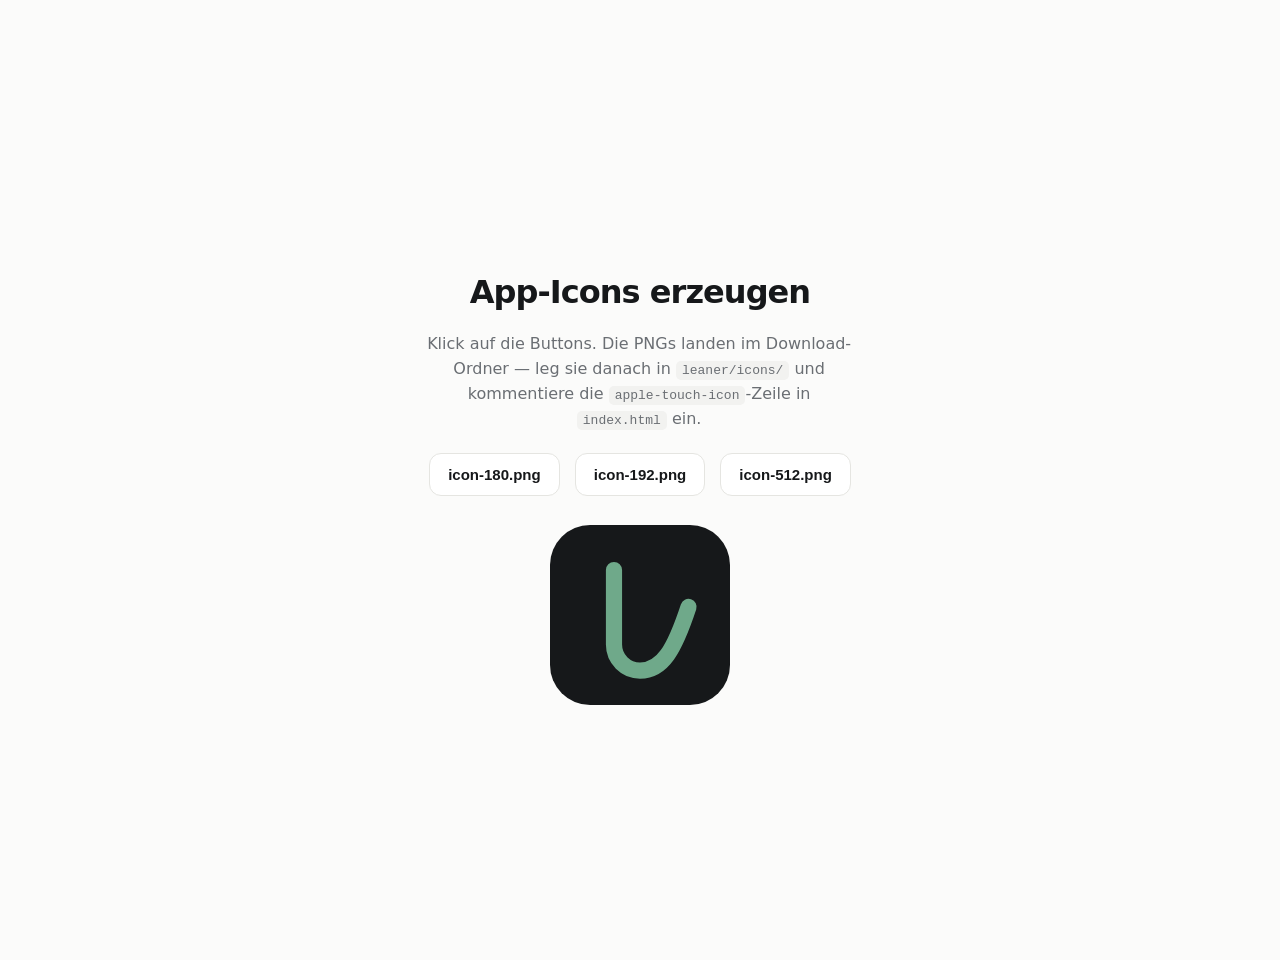
<file: tools/make-icons.html>
<!DOCTYPE html>
<html lang="de">
<head>
<meta charset="utf-8">
<title>Leaner — Icons erzeugen</title>
<style>
  body { font-family: -apple-system, system-ui, sans-serif; background:#FBFBFA; color:#16181A;
         display:grid; place-items:center; min-height:100vh; margin:0; padding:30px; text-align:center; }
  h1 { font-weight:600; letter-spacing:-.03em; }
  button { margin:5px; padding:12px 18px; border-radius:12px; font-size:15px; font-weight:550;
           background:#fff; border:1px solid #E5E5E1; color:#16181A; cursor:pointer; }
  p { color:#6A6E73; max-width:430px; line-height:1.55; }
  code { background:#F2F2F0; padding:2px 6px; border-radius:5px; }
</style>
</head>
<body>
<div>
  <h1>App-Icons erzeugen</h1>
  <p>Klick auf die Buttons. Die PNGs landen im Download-Ordner — leg sie danach in
     <code>leaner/icons/</code> und kommentiere die <code>apple-touch-icon</code>-Zeile
     in <code>index.html</code> ein.</p>
  <div>
    <button data-size="180">icon-180.png</button>
    <button data-size="192">icon-192.png</button>
    <button data-size="512">icon-512.png</button>
  </div>
  <canvas id="c" style="margin-top:24px;border-radius:22px;width:180px;height:180px"></canvas>
</div>
<script>
const SVG_URL = '../icons/icon.svg';
const canvas = document.getElementById('c');

function render(size, download) {
  const img = new Image();
  img.crossOrigin = 'anonymous';
  img.onload = () => {
    canvas.width = size; canvas.height = size;
    const ctx = canvas.getContext('2d');
    ctx.clearRect(0, 0, size, size);
    ctx.drawImage(img, 0, 0, size, size);
    if (download) {
      canvas.toBlob((b) => {
        const a = document.createElement('a');
        a.href = URL.createObjectURL(b);
        a.download = 'icon-' + size + '.png';
        a.click();
      }, 'image/png');
    }
  };
  img.src = SVG_URL;
}

render(180, false);
document.querySelectorAll('button').forEach((b) =>
  b.addEventListener('click', () => render(+b.dataset.size, true)));
</script>
</body>
</html>
</file>
